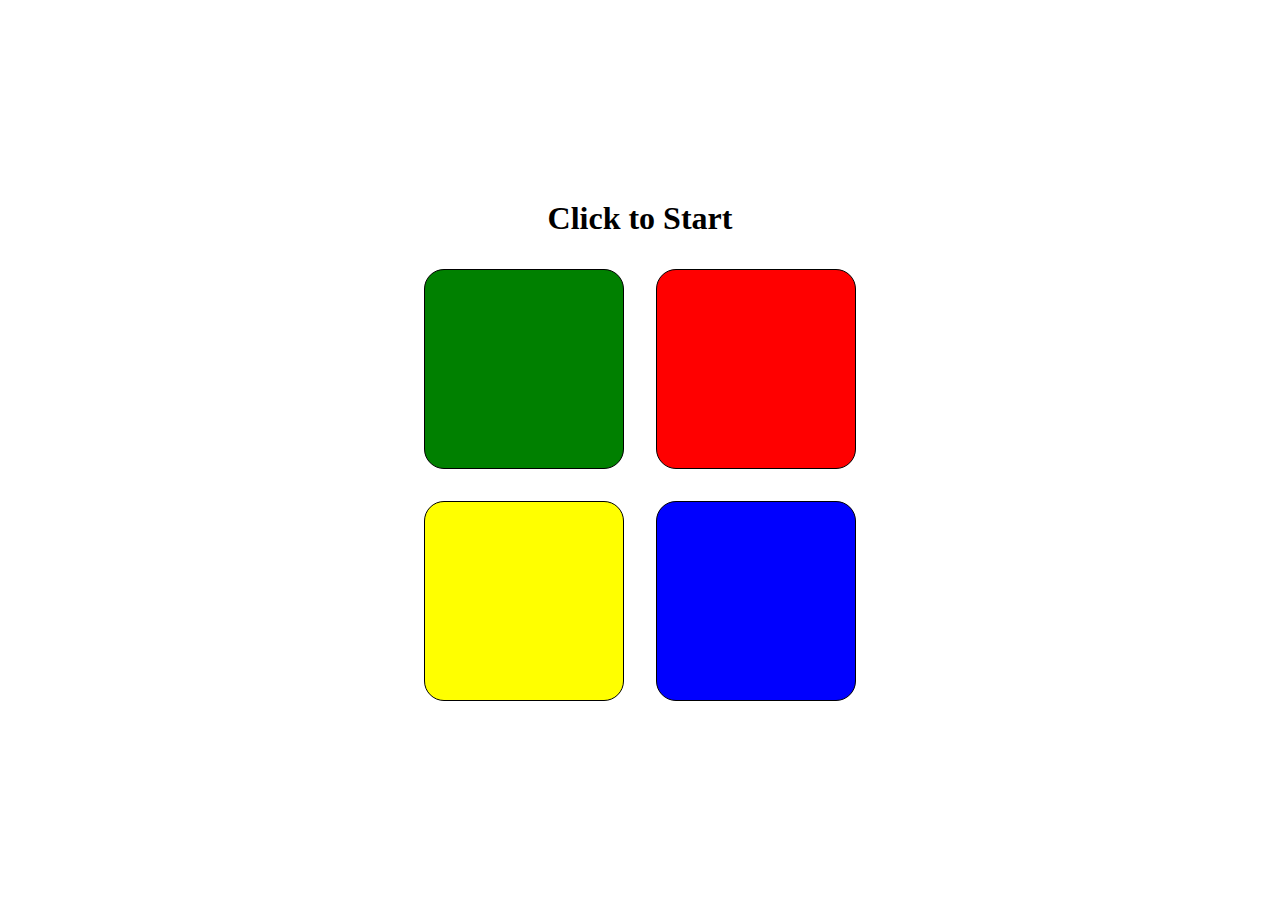
<file: The Simon Game/index.html>
<!DOCTYPE html>
<html lang="en">
<head>
    <meta charset="UTF-8">
    <meta name="viewport" content="width=device-width, initial-scale=1.0">
    <link rel="stylesheet" href="styles/style.css">
    <title>The Simon Game</title>
</head>
<body>
    <div class="title">
        <h1>Click to Start</h1>
    </div>
    <div class="btn-container">
        <button id="green" class="btn bg-green"></button>
        <button id="red" class="btn bg-red"></button>
        <button id="yellow" class="btn bg-yellow"></button>
        <button id="blue" class="btn bg-blue"></button>
    </div>

    <script src="https://ajax.googleapis.com/ajax/libs/jquery/3.7.1/jquery.min.js"></script>
    <!-- adding type = "module" so we can use import and export -->
    <script type = "module" src="scripts/index.js"></script>
</body>
</html>
</file>
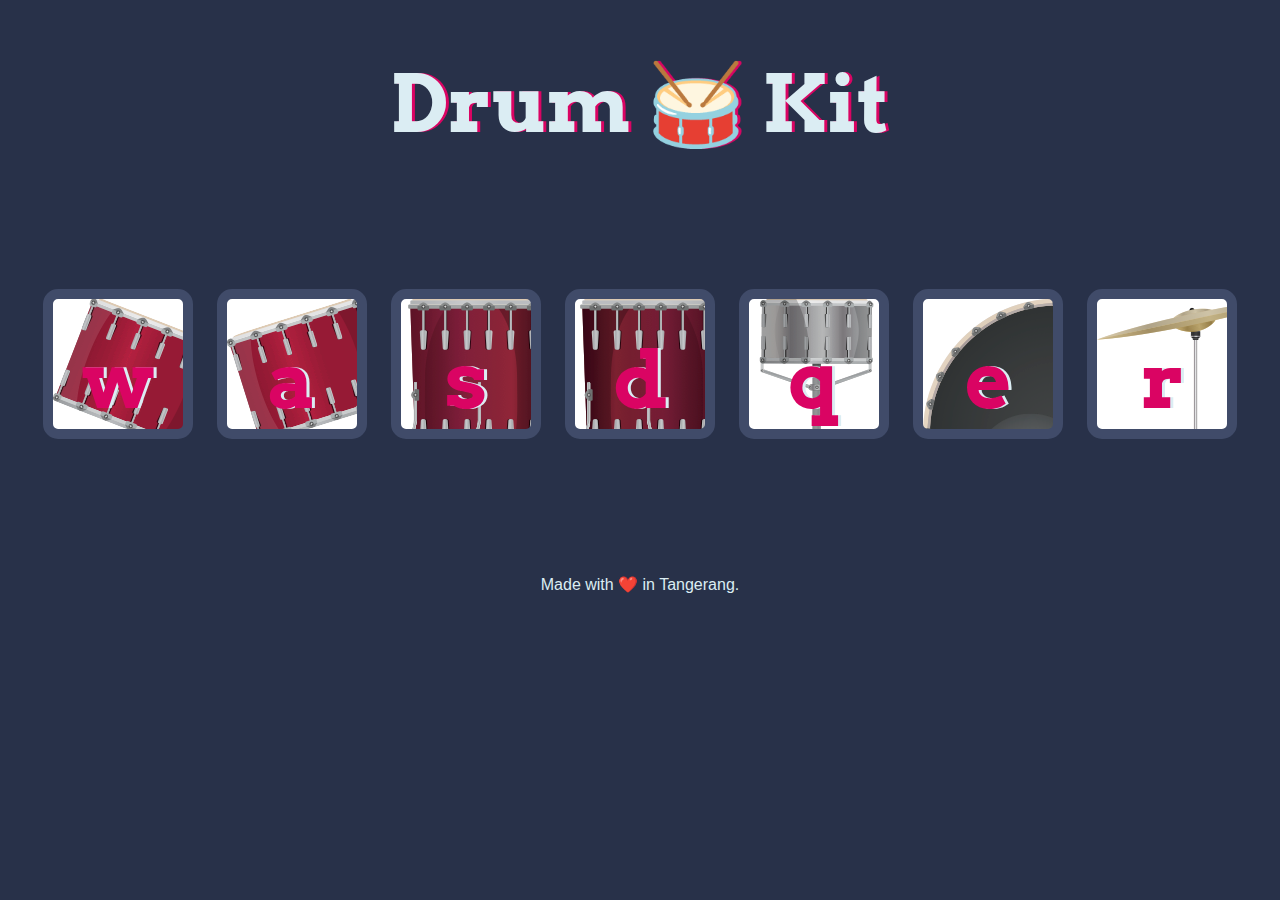
<file: Challange - Drum Kit/Drum Kit Starting Files/index.html>
<!DOCTYPE html>
<html lang="en" dir="ltr">

<head>
  <meta charset="utf-8">
  <title>Drum Kit</title>
  <link rel="stylesheet" href="styles.css">
  <link href="https://fonts.googleapis.com/css?family=Arvo" rel="stylesheet">
</head>

<body>

  <h1 id="title">Drum 🥁 Kit</h1>
  <div class="set"> 
    <button class="w drum">w</button>
    <button class="a drum">a</button>
    <button class="s drum">s</button>
    <button class="d drum">d</button>
    <button class="q drum">q</button>
    <button class="e drum">e</button>
    <button class="r drum">r</button>
  </div>


  <footer>
    Made with ❤️ in Tangerang.
  </footer>



  <script src="index.js"></script>
</body>

</html>
</file>
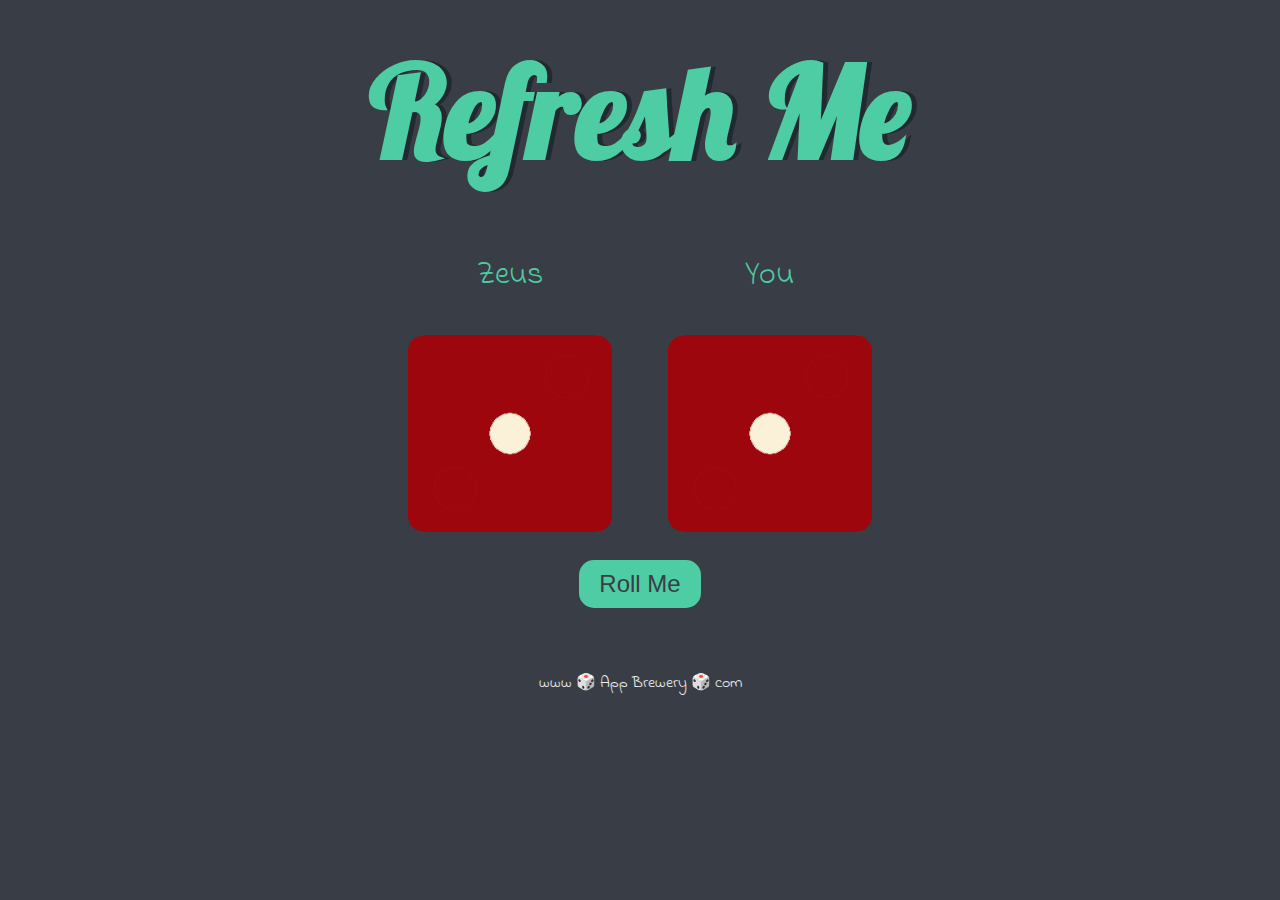
<file: Challange - Dice/dicee.html>
<!DOCTYPE html>
<html lang="en" dir="ltr">
  <head>
    <meta charset="utf-8" />
    <title>Dicee</title>
    <link rel="stylesheet" href="styles.css" />
    <link
      href="https://fonts.googleapis.com/css?family=Indie+Flower|Lobster"
      rel="stylesheet"
    />
  </head>
  <body>
    <div class="container">
      <h1>Refresh Me</h1>

      <div class="dice">
        <p>Zeus</p>
        <img class="img1" src="images/dice1.png" />
      </div>

      <div class="dice">
        <p>You</p>
        <img class="img2" src="images/dice1.png" />
      </div>

      <div class="button">
        <button onclick="rollDice()">Roll Me</button>
      </div>
    </div>

    <footer>www 🎲 App Brewery 🎲 com</footer>

    <script src="script.js"></script>
  </body>
</html>
</file>
<file: The Simon Game/styles/style.css>
* {
    margin: 0;
    padding: 0;
    box-sizing: border-box;
}

body {
    display: flex;
    align-items: center;
    justify-content: center;
    flex-direction: column;
    height: 100vh;
    gap: 2rem;
}

.btn-container {
    display: grid;
    grid-template-columns: repeat(2, 1fr);
    gap: 2rem;
}

.btn {
    width: 200px;
    height: 200px;
    border-radius: 20px;
    border: 1px black solid;
}

.bg-green {
    background-color: green;
}
.bg-red {
    background-color: red;
}
.bg-yellow {
    background-color: yellow;
}
.bg-blue {
    background-color: blue;
}

.highlight {
    opacity: 0.5;
    box-shadow: 0 0 20px white;
    animation: highlightAnim 0.5s;
}
</file>
<file: Challange - Drum Kit/Drum Kit Starting Files/styles.css>
body {
  text-align: center;
  background-color: #283149;
}

h1 {
  font-size: 5rem;
  color: #DBEDF3;
  font-family: "Arvo", cursive;
  text-shadow: 3px 0 #DA0463;

}

footer { 
  color: #DBEDF3;
  font-family: sans-serif;
}

.w {
  background-image: url('images/tom1.png');
}

.a {
  background-image: url('images/tom2.png');

}

.s {
  background-image: url('images/tom3.png');
}

.d {
  background-image: url('images/tom4.png');
}

.q {
  background-image: url('images/snare.png');
}

.e {
  background-image: url('images/kick.png');
  
}

.r {
  background-image: url('images/crash.png');
}

.set {
  margin: 10% auto;
}

.game-over {
  background-color: red;
  opacity: 0.8;
}

.pressed {
  box-shadow: 0 3px 4px 0 #DBEDF3;
  opacity: 0.5;
}

.red {
  color: red;
}

.drum {
  outline: none;
  border: 10px solid #404B69;
  font-size: 5rem;
  font-family: 'Arvo', cursive;
  line-height: 2;
  font-weight: 900;
  color: #DA0463;
  text-shadow: 3px 0 #DBEDF3;
  border-radius: 15px;
  display: inline-block;
  width: 150px;
  height: 150px;
  text-align: center;
  margin: 10px;
  background-color: white;
}
</file>
<file: Challange - Dice/styles.css>
.container {
  width: 70%;
  margin: auto;
  text-align: center;
}

.dice {
  text-align: center;
  display: inline-block;

}

.button {
  margin: 20px;
}

.button button {
  background-color: #4ECCA3;
  color: #393E46;
  border: none;
  border-radius: 15px;
  padding: 10px 20px;
  font-size: 1.5rem;
  cursor: pointer;
}

body {
  background-color: #393E46;
}

h1 {
  margin: 30px;
  font-family: 'Lobster', cursive;
  text-shadow: 5px 0 #232931;
  font-size: 8rem;
  color: #4ECCA3;
}

p {
  font-size: 2rem;
  color: #4ECCA3;
  font-family: 'Indie Flower', cursive;
}

img {
  width: 80%;
}

footer {
  margin-top: 5%;
  color: #EEEEEE;
  text-align: center;
  font-family: 'Indie Flower', cursive;

}
</file>
